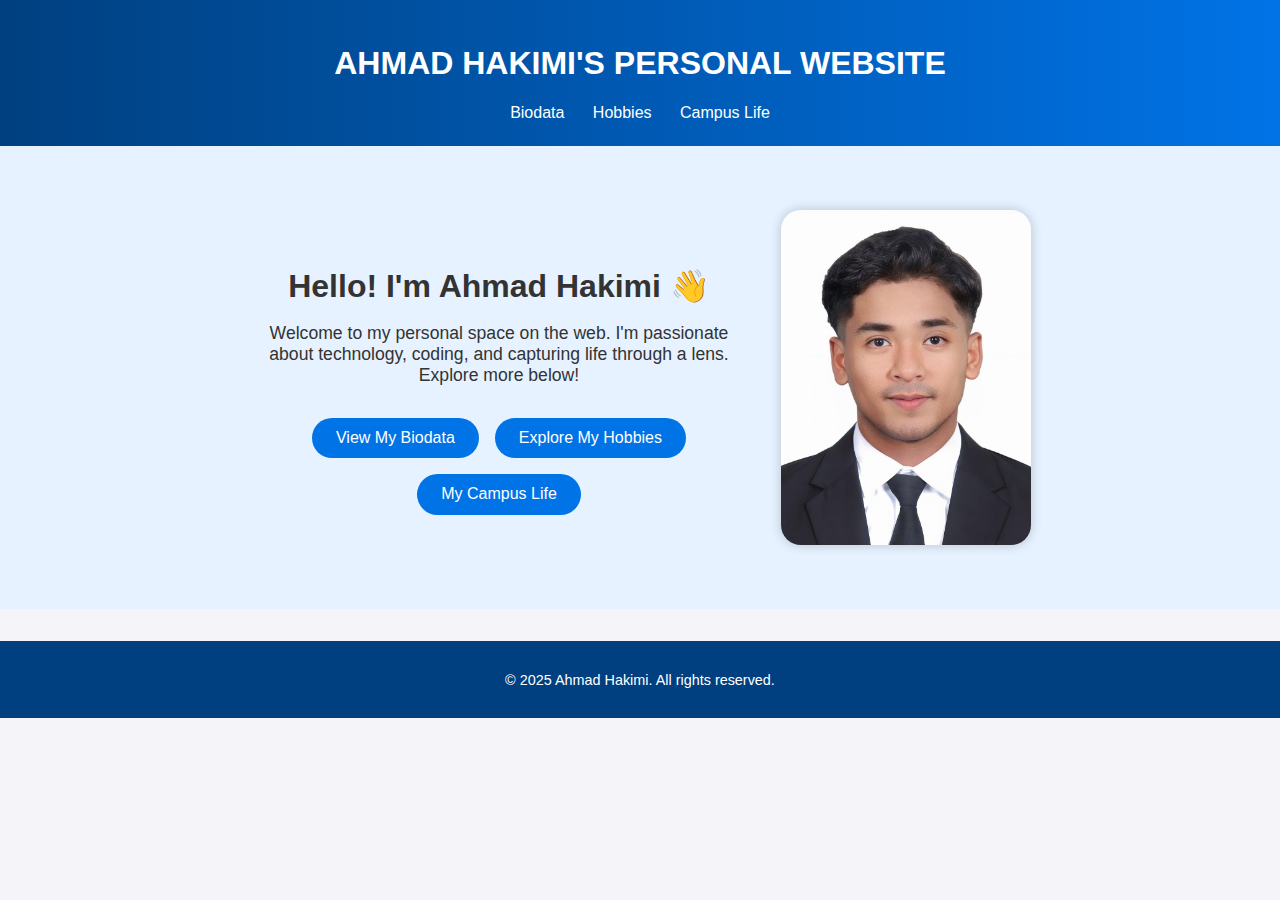
<file: index.html>
<!DOCTYPE html>
<html lang="en">
<head>
  <meta charset="UTF-8">
  <title>Welcome to My Website</title>
  <link rel="stylesheet" href="style.css">
</head>
<body>

  <header>
    <h1>AHMAD HAKIMI'S PERSONAL WEBSITE</h1>
    <nav>
      <a href="biodata.html">Biodata</a>
      <a href="hobbies.html">Hobbies</a>
      <a href="campuslife.html">Campus Life</a>
    </nav>
  </header>

  <section class="hero">
    <div class="hero-text">
      <h2>Hello! I'm Ahmad Hakimi 👋</h2>
      <p>Welcome to my personal space on the web. I'm passionate about technology, coding, and capturing life through a lens. Explore more below!</p>
      <div class="buttons">
        <a href="biodata.html" class="btn">View My Biodata</a>
        <a href="hobbies.html" class="btn">Explore My Hobbies</a>
        <a href="campuslife.html" class="btn">My Campus Life</a>
      </div>
    </div>
    <img src="Photo.jpg" alt="Profile Picture" class="hero-img">
  </section>

  <footer>
    <p>&copy; 2025 Ahmad Hakimi. All rights reserved.</p>
  </footer>

</body>
</html>
</file>
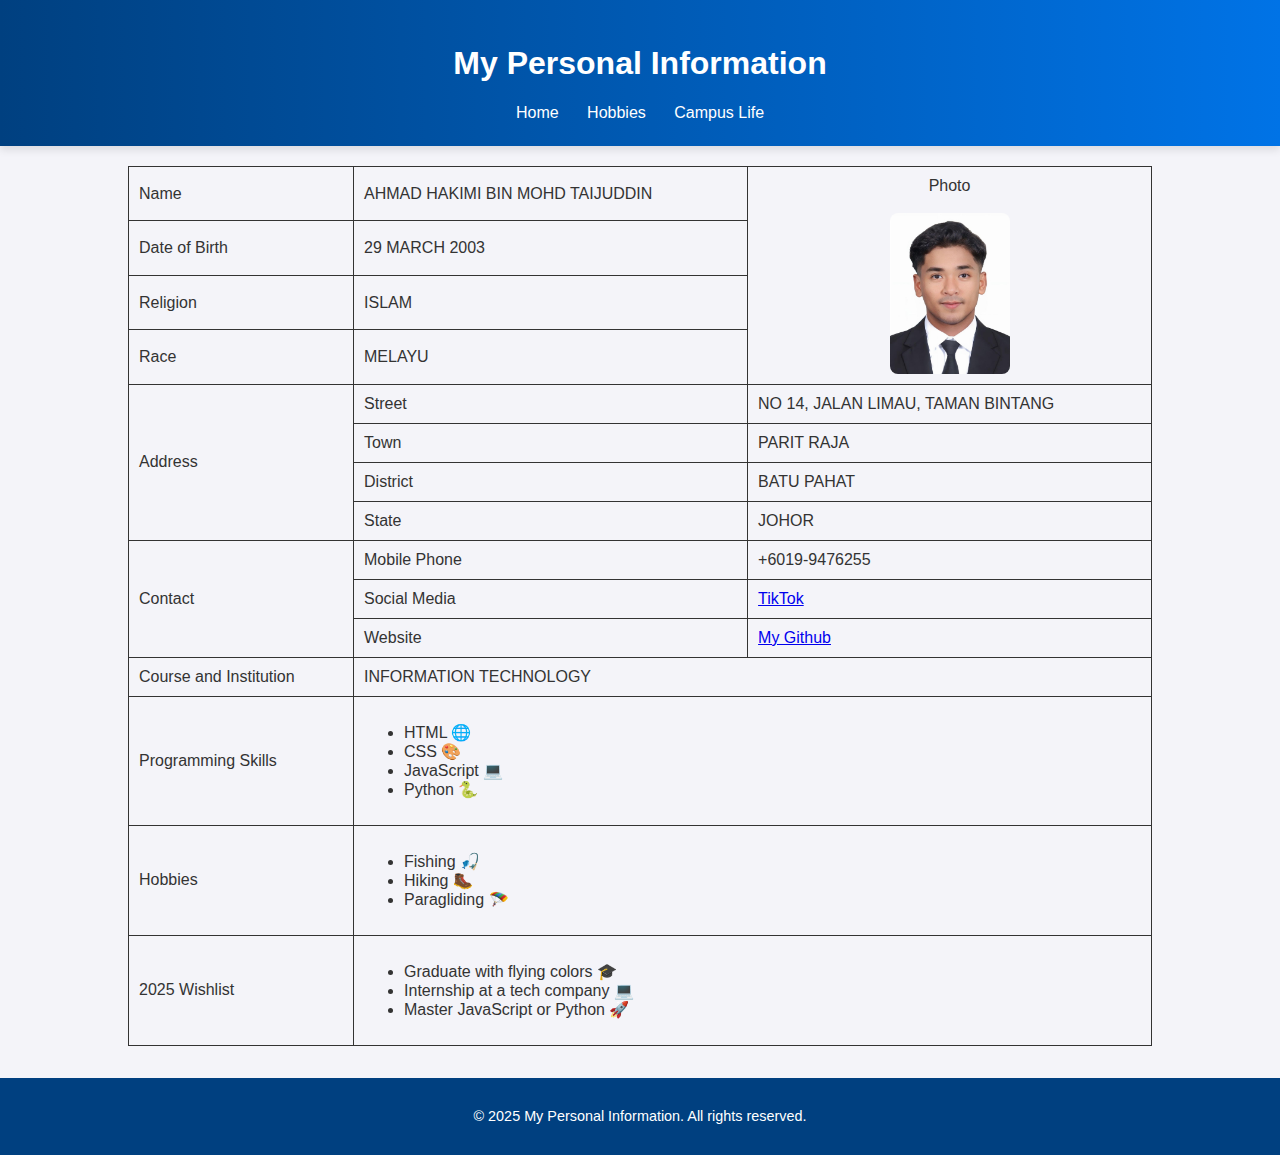
<file: biodata.html>
<!DOCTYPE html>
<html lang="en">
<head>
  <meta charset="UTF-8">
  <title>Biodata - Ahmad Hakimi</title>
  <link rel="stylesheet" href="style.css">
</head>
<body>

  <header>
    <h1>My Personal Information</h1>
    <nav>
      <a href="index.html">Home</a>
      <a href="hobbies.html">Hobbies</a>
      <a href="campuslife.html">Campus Life</a>
    </nav>
  </header>

  <main>
    <table>
      <tr>
        <td>Name</td>
        <td>AHMAD HAKIMI BIN MOHD TAIJUDDIN</td>
        <td rowspan="4" style="text-align: center;">Photo<br><br>
          <img src="Photo.jpg" alt="Photo" class="profile-pic">
        </td>
      </tr>
      <tr>
        <td>Date of Birth</td>
        <td>29 MARCH 2003</td>
      </tr>
      <tr>
        <td>Religion</td>
        <td>ISLAM</td>
      </tr>
      <tr>
        <td>Race</td>
        <td>MELAYU</td>
      </tr>

      <tr>
        <td rowspan="4">Address</td>
        <td>Street</td>
        <td>NO 14, JALAN LIMAU, TAMAN BINTANG</td>
      </tr>
      <tr>
        <td>Town</td>
        <td>PARIT RAJA</td>
      </tr>
      <tr>
        <td>District</td>
        <td>BATU PAHAT</td>
      </tr>
      <tr>
        <td>State</td>
        <td>JOHOR</td>
      </tr>

      <tr>
        <td rowspan="3">Contact</td>
        <td>Mobile Phone</td>
        <td>+6019-9476255</td>
      </tr>
      <tr>
        <td>Social Media</td>
        <td><a href="https://www.tiktok.com/@ikanjoshh?_t=ZS-8vM6Chblgam&_r=1" target="_blank">TikTok</a></td>
      </tr>
      <tr>
        <td>Website</td>
        <td><a href="https://github.com/Kimieyyyyy" target="_blank">My Github</a></td>
      </tr>

      <tr>
        <td>Course and Institution</td>
        <td colspan="2">INFORMATION TECHNOLOGY</td>
      </tr>

      <tr>
        <td>Programming Skills</td>
        <td colspan="2">
          <ul>
            <li>HTML 🌐</li>
            <li>CSS 🎨</li>
            <li>JavaScript 💻</li>
            <li>Python 🐍</li>
          </ul>
        </td>
      </tr>

      <tr>
        <td>Hobbies</td>
        <td colspan="2">
          <ul>
            <li>Fishing 🎣</li>
            <li>Hiking 🥾</li>
            <li>Paragliding 🪂</li>
          </ul>
        </td>
      </tr>

      <tr>
        <td>2025 Wishlist</td>
        <td colspan="2">
          <ul>
            <li>Graduate with flying colors 🎓</li>
            <li>Internship at a tech company 💻</li>
            <li>Master JavaScript or Python 🚀</li>
          </ul>
        </td>
      </tr>
    </table>
  </main>

  <footer>
    <p>&copy; 2025 My Personal Information. All rights reserved.</p>
  </footer>

</body>
</html>
</file>
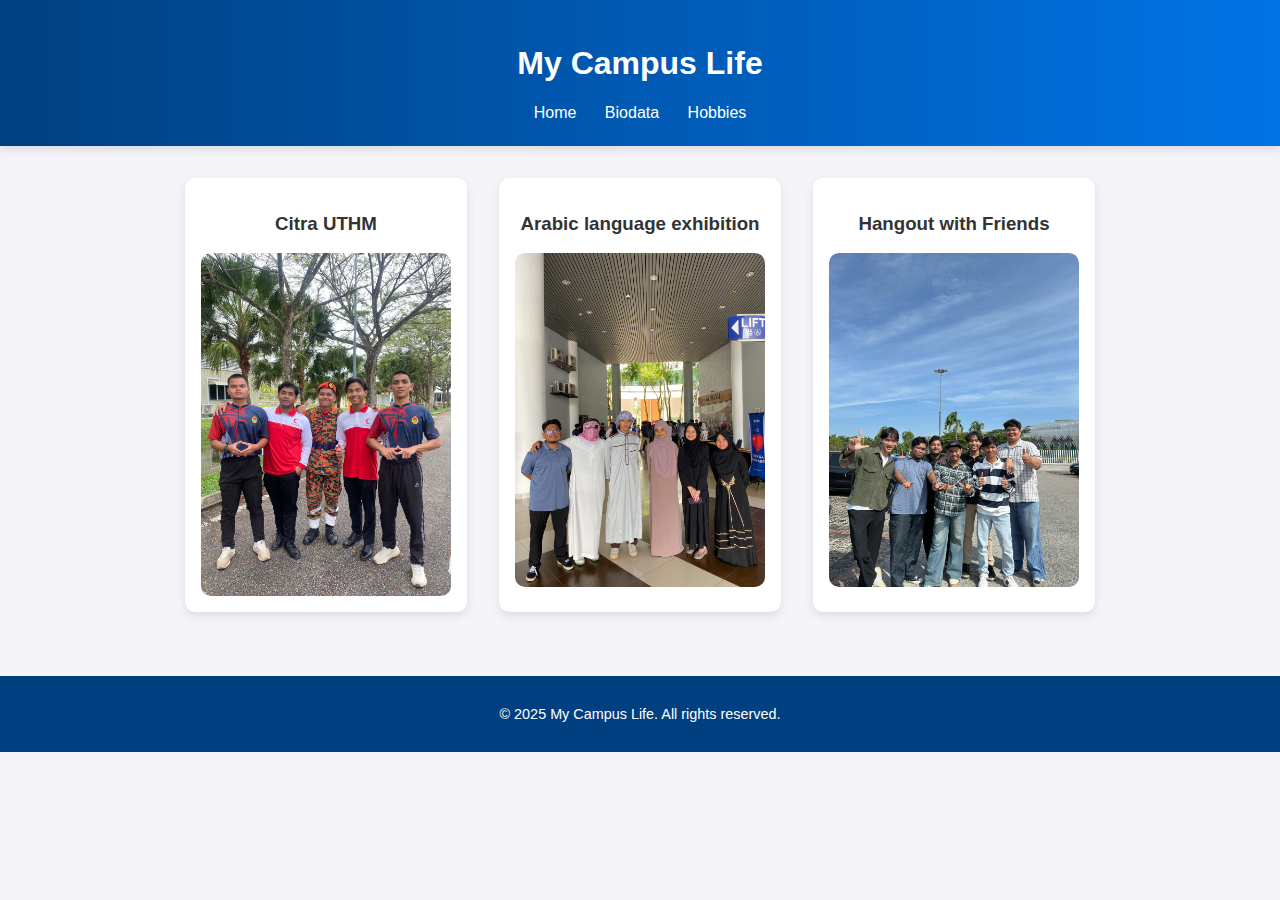
<file: campuslife.html>
<!DOCTYPE html>
<html lang="en">
<head>
  <meta charset="UTF-8">
  <title>Campus Life</title>
  <link rel="stylesheet" href="style.css">
</head>
<body>
  <header>
    <h1>My Campus Life</h1>
    <nav>
      <a href="index.html">Home</a>
      <a href="biodata.html">Biodata</a>
      <a href="hobbies.html">Hobbies</a>
    </nav>
  </header>

  <main class="campus-photos">
    <div class="event">
      <h3>Citra UTHM</h3>
      <img src="Koko.jpg" alt="Industrial Visit">
    </div>
    <div class="event">
      <h3>Arabic language exhibition</h3>
      <img src="Arab.jpg" alt="Festival Celebration">
    </div>
    <div class="event">
      <h3>Hangout with Friends</h3>
      <img src="Kawan.jpg" alt="Hangout Moment">
    </div>
    
  </main>

  <footer>
    <p>&copy; 2025 My Campus Life. All rights reserved.</p>
  </footer>

</body>
</html>
</file>
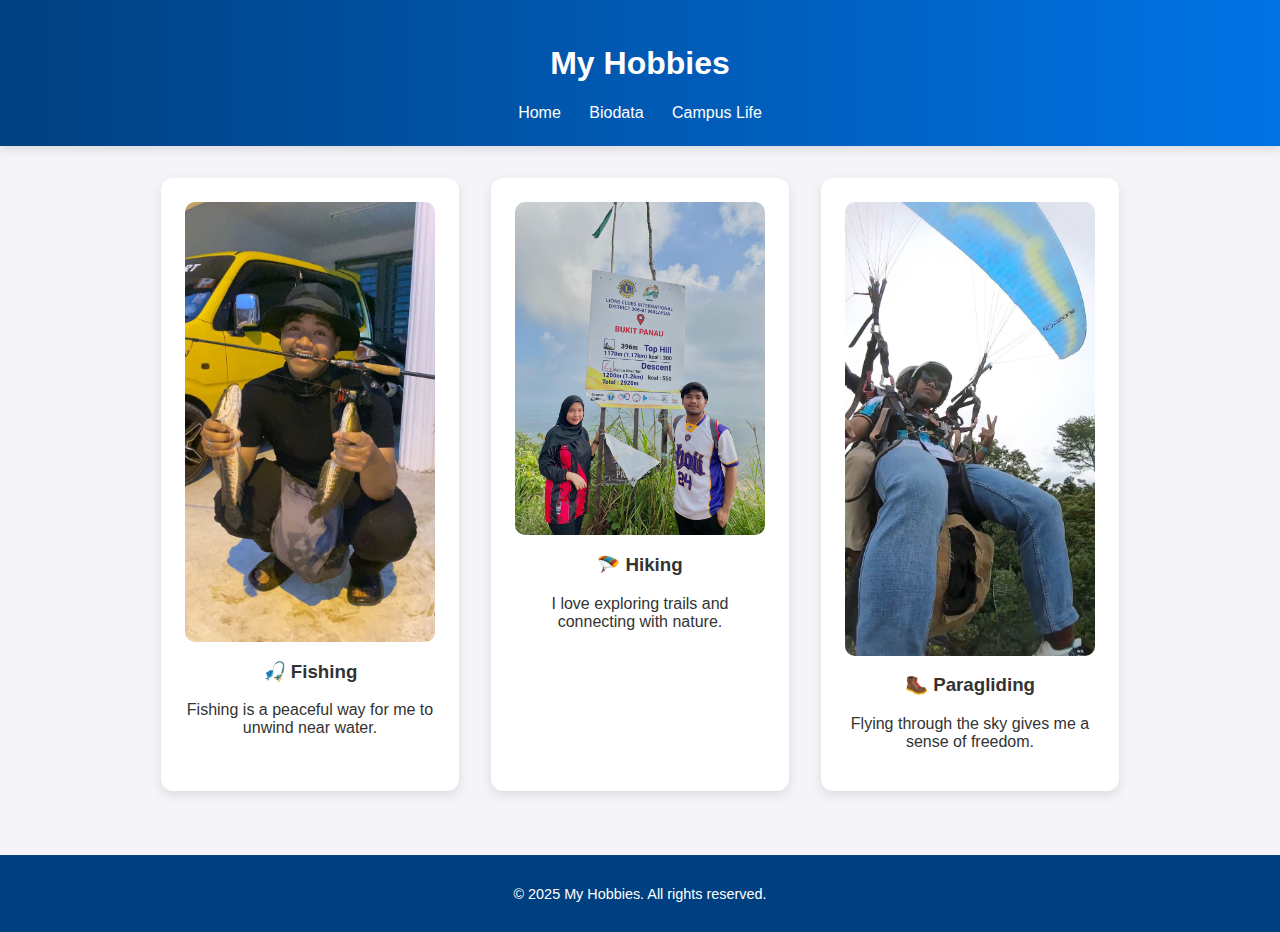
<file: hobbies.html>
<!DOCTYPE html>
<html lang="en">
<head>
  <meta charset="UTF-8">
  <title>Hobbies</title>
  <link rel="stylesheet" href="style.css">
</head>
<body>
  <header>
    <h1>My Hobbies</h1>
    <nav>
      <a href="index.html">Home</a>
      <a href="biodata.html">Biodata</a>
      <a href="campuslife.html">Campus Life</a>
    </nav>
  </header>
  <main class="hobbies-grid">
    <div class="hobby-card">
      <img src="Fishing.jpg" alt="Fishing" class="hobby-img">
      <h3>🎣 Fishing</h3>
      <p>Fishing is a peaceful way for me to unwind near water.</p>
    </div>
    <div class="hobby-card">
      <img src="Hiking.jpg" alt="Hiking" class="hobby-img">
      <h3>🪂 Hiking</h3>
      <p>I love exploring trails and connecting with nature.</p>
    </div>
    <div class="hobby-card">
      <img src="Paragliding.jpg" alt="Paragliding" class="hobby-img">
      <h3>🥾 Paragliding</h3>
      <p>Flying through the sky gives me a sense of freedom.</p>
    </div>
  </main>

  <footer>
    <p>&copy; 2025 My Hobbies. All rights reserved.</p>
  </footer>

</body>
</html>
</file>
<file: style.css>
body {
    font-family: 'Segoe UI', Tahoma, Geneva, Verdana, sans-serif;
    margin: 0;
    background: #f4f4f9;
    color: #333;
}

header {
    background: linear-gradient(90deg, #004080, #0073e6);
    color: white;
    padding: 1.5rem;
    text-align: center;
    box-shadow: 0 4px 8px rgba(0,0,0,0.1);
}

nav {
    margin-top: 10px;
}

nav a {
    color: #fff;
    margin: 0 12px;
    text-decoration: none;
    font-weight: 500;
    font-size: 1rem;
}

nav a:hover {
    text-decoration: underline;
}

.hero {
    display: flex;
    flex-wrap: wrap;
    align-items: center;
    justify-content: center;
    padding: 3rem 2rem;
    background: #e6f2ff;
}

.hero-text {
    max-width: 500px;
    margin: 1rem;
    text-align: center;
}

.hero-text h2 {
    font-size: 2rem;
    margin-bottom: 1rem;
}

.hero-text p {
    font-size: 1.1rem;
    margin-bottom: 2rem;
}

.buttons {
    display: flex;
    gap: 1rem;
    justify-content: center;
    flex-wrap: wrap;
}

.btn {
    background-color: #0073e6;
    color: white;
    padding: 0.7rem 1.5rem;
    text-decoration: none;
    border-radius: 30px;
    transition: background 0.3s ease;
}

.btn:hover {
    background-color: #00afb5;
}

.hero-img {
    width: 250px;
    height: auto;
    border-radius: 20px;
    box-shadow: 0 0 12px rgba(0,0,0,0.2);
    margin: 1rem;
}

footer {
    background: #004080;
    color: white;
    text-align: center;
    padding: 1rem;
    margin-top: 2rem;
    font-size: 0.9rem;
}

table {
    border-collapse: collapse;
    width: 80%;
    margin: 20px auto;
}

td, th {
    border: 1px solid #333;
    padding: 10px;
    text-align: left;
}

img {
    width: 120px;
    height: auto;
    border-radius: 8px;
    display: block;
    margin: auto;
}

.campus-photos {
    display: flex;
    flex-wrap: wrap;
    justify-content: center;
    gap: 2rem;
    padding: 2rem;
}

.event {
    text-align: center;
    background-color: white;
    padding: 1rem;
    border-radius: 10px;
    box-shadow: 0 4px 10px rgba(0, 0, 0, 0.1);
    width: 250px;
}

.event img {
    width: 100%;
    height: auto;
    border-radius: 10px;
    margin-top: 0.5rem;
}

.hobbies-grid {
    display: flex;
    flex-wrap: wrap;
    justify-content: center;
    gap: 2rem;
    padding: 2rem;
}

.hobby-card {
    background: white;
    border-radius: 12px;
    box-shadow: 0 4px 12px rgba(0, 0, 0, 0.1);
    padding: 1.5rem;
    width: 250px;
    text-align: center;
}

.hobby-img {
    width: 100%;
    height: auto;
    border-radius: 10px;
    margin-bottom: 1rem;
}

@media screen and (max-width: 600px) {
    table {
        width: 100%;
        font-size: 14px;
    }

    img {
        width: 100px;
    }

    .campus-photos {
        flex-direction: column;
        align-items: center;
    }

    .event {
        width: 90%;
    }

    .hobbies-grid {
        flex-direction: column;
        align-items: center;
    }

    .hobby-card {
        width: 90%;
    }
}
</file>
